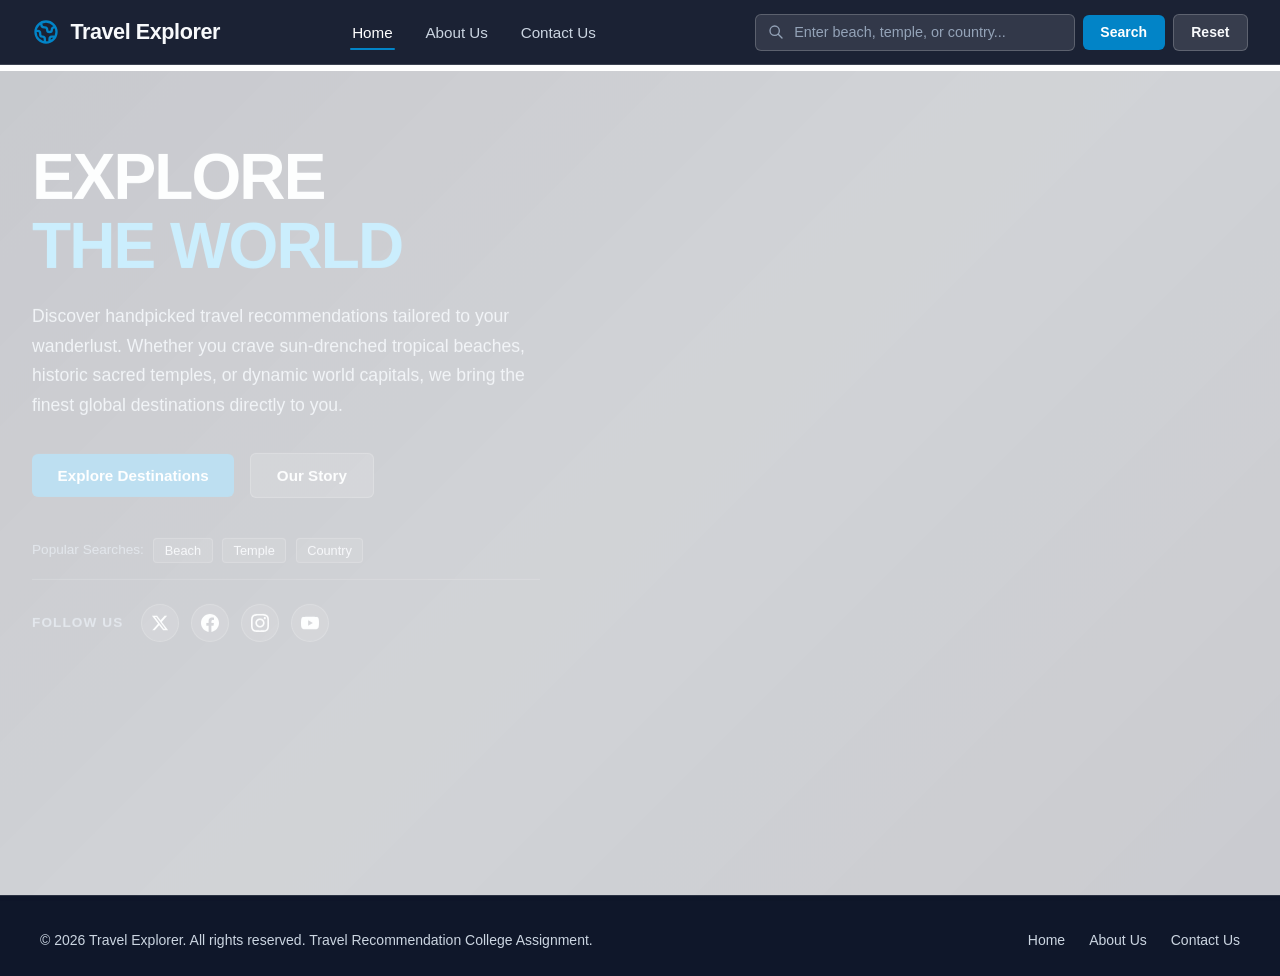
<file: index.html>
<!DOCTYPE html>
<html lang="en">
<head>
    <meta charset="UTF-8">
    <meta http-equiv="refresh" content="0; url=travel_recommendation.html">
    <title>Redirecting...</title>
</head>
<body>
    <p>Redirecting to <a href="travel_recommendation.html">Travel Recommendation</a>...</p>
</body>
</html>
</file>
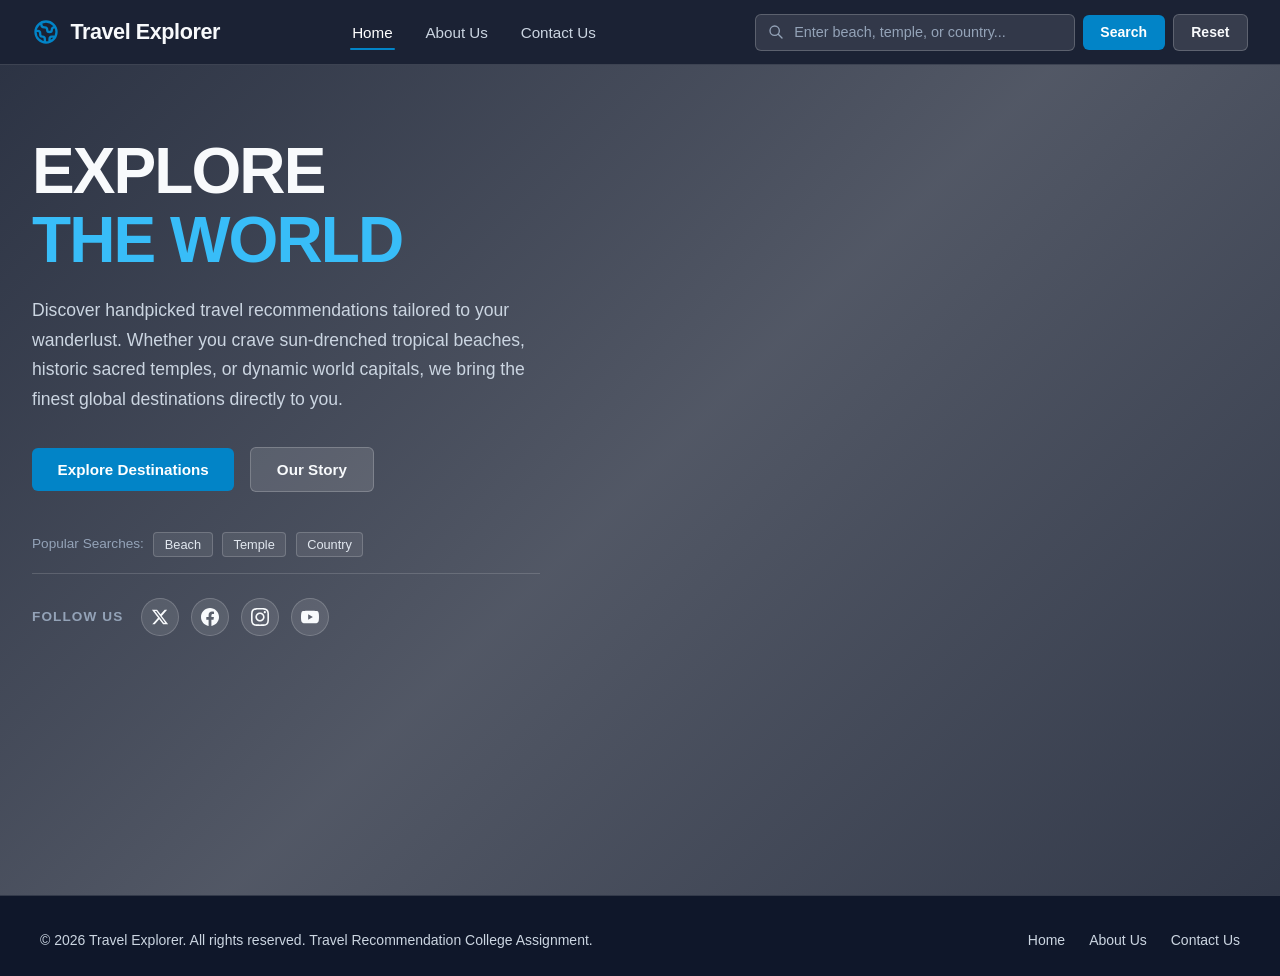
<file: travel_recommendation.html>
<!DOCTYPE html>
<html lang="en">
<head>
  <meta charset="UTF-8" />
  <meta name="viewport" content="width=device-width, initial-scale=1.0" />
  <title>Travel Recommendation</title>
  <meta name="description" content="A responsive travel recommendation website providing destination discovery for beaches, temples, and countries with live local time." />
  
  <!-- Link external CSS stylesheet -->
  <link rel="stylesheet" href="travel_recommendation.css" />
</head>
<body>

  <!-- NAVIGATION BAR -->
  <header>
    <nav class="navbar" aria-label="Main Navigation">
      <!-- Website Name / Logo -->
      <a href="#home" id="navBrand" class="nav-brand" aria-label="Travel Explorer Home">
        <svg fill="none" stroke="currentColor" viewBox="0 0 24 24" aria-hidden="true">
          <path stroke-linecap="round" stroke-linejoin="round" stroke-width="2" d="M3.055 11H5a2 2 0 012 2v1a2 2 0 002 2 2 2 0 012 2v2.945M8 3.935V5.5A2.5 2.5 0 0010.5 8h.5a2 2 0 012 2 2 2 0 104 0 2 2 0 012-2h1.064M15 20.488V18a2 2 0 012-2h3.064M21 12a9 9 0 11-18 0 9 9 0 0118 0z"></path>
        </svg>
        <span>Travel Explorer</span>
      </a>

      <!-- Navigation Links -->
      <ul class="nav-links">
        <li><a href="#home" id="navHome" class="active">Home</a></li>
        <li><a href="#about" id="navAbout">About Us</a></li>
        <li><a href="#contact" id="navContact">Contact Us</a></li>
      </ul>

      <!-- Search & Reset Controls (Visible on Home page only) -->
      <div id="navSearchContainer" class="nav-search" role="search">
        <div class="search-input-wrapper">
          <svg fill="none" stroke="currentColor" viewBox="0 0 24 24" aria-hidden="true">
            <path stroke-linecap="round" stroke-linejoin="round" stroke-width="2" d="M21 21l-6-6m2-5a7 7 0 11-14 0 7 7 0 0114 0z"></path>
          </svg>
          <input 
            type="text" 
            id="searchInput" 
            placeholder="Enter beach, temple, or country..." 
            aria-label="Search destination keyword"
          />
        </div>
        <button id="searchBtn" class="btn btn-primary" type="button" aria-label="Search">
          Search
        </button>
        <button id="resetBtn" class="btn btn-secondary" type="button" aria-label="Reset search">
          Reset
        </button>
      </div>
    </nav>
  </header>

  <!-- ====================================================================== -->
  <!-- 1. HOME SECTION                                                        -->
  <!-- ====================================================================== -->
  <section id="homeSection" class="page-section active" aria-label="Home">
    <div class="hero-section">
      <!-- Dark overlay for text readability -->
      <div class="hero-overlay"></div>

      <div class="hero-container">
        <!-- Hero Introduction Content -->
        <div class="hero-content">
          <h1>EXPLORE <span>THE WORLD</span></h1>
          <p class="hero-intro">
            Discover handpicked travel recommendations tailored to your wanderlust. 
            Whether you crave sun-drenched tropical beaches, historic sacred temples, 
            or dynamic world capitals, we bring the finest global destinations directly to you.
          </p>

          <div class="hero-actions">
            <button class="btn btn-primary" type="button" onclick="focusSearchInput();">
              Explore Destinations
            </button>
            <button class="btn btn-secondary" type="button" onclick="navigateToSection('about');">
              Our Story
            </button>
          </div>

          <!-- Quick Keyword Suggestions -->
          <div class="quick-keywords">
            <span class="quick-keywords-label">Popular Searches:</span>
            <button class="keyword-tag" type="button" onclick="quickSearch('beach')">Beach</button>
            <button class="keyword-tag" type="button" onclick="quickSearch('temple')">Temple</button>
            <button class="keyword-tag" type="button" onclick="quickSearch('country')">Country</button>
          </div>

          <!-- Social Media Links -->
          <div class="social-links">
            <span>Follow Us</span>
            <div class="social-icons-group">
              <a href="https://twitter.com" target="_blank" rel="noopener noreferrer" class="social-icon" aria-label="Twitter">
                <svg fill="currentColor" viewBox="0 0 24 24" aria-hidden="true">
                  <path d="M18.244 2.25h3.308l-7.227 8.26 8.502 11.24H16.17l-5.214-6.817L4.99 21.75H1.68l7.73-8.835L1.254 2.25H8.08l4.713 6.231zm-1.161 17.52h1.833L7.084 4.126H5.117z"/>
                </svg>
              </a>
              <a href="https://facebook.com" target="_blank" rel="noopener noreferrer" class="social-icon" aria-label="Facebook">
                <svg fill="currentColor" viewBox="0 0 24 24" aria-hidden="true">
                  <path d="M24 12.073c0-6.627-5.373-12-12-12s-12 5.373-12 12c0 5.99 4.388 10.954 10.125 11.854v-8.385H7.078v-3.47h3.047V9.43c0-3.007 1.792-4.669 4.533-4.669 1.312 0 2.686.235 2.686.235v2.953H15.83c-1.491 0-1.956.925-1.956 1.874v2.25h3.328l-.532 3.47h-2.796v8.385C19.612 23.027 24 18.062 24 12.073z"/>
                </svg>
              </a>
              <a href="https://instagram.com" target="_blank" rel="noopener noreferrer" class="social-icon" aria-label="Instagram">
                <svg fill="currentColor" viewBox="0 0 24 24" aria-hidden="true">
                  <path d="M12 2.163c3.204 0 3.584.012 4.85.07 3.252.148 4.771 1.691 4.919 4.919.058 1.265.069 1.645.069 4.849 0 3.205-.012 3.584-.069 4.849-.149 3.225-1.664 4.771-4.919 4.919-1.266.058-1.644.07-4.85.07-3.204 0-3.584-.012-4.849-.07-3.26-.149-4.771-1.699-4.919-4.92-.058-1.265-.07-1.644-.07-4.849 0-3.204.013-3.583.07-4.849.149-3.227 1.664-4.771 4.919-4.919 1.266-.057 1.645-.069 4.849-.069zm0-2.163c-3.259 0-3.667.014-4.947.072-4.358.2-6.78 2.618-6.98 6.98-.059 1.281-.073 1.689-.073 4.948 0 3.259.014 3.668.072 4.948.2 4.358 2.618 6.78 6.98 6.98 1.281.058 1.689.072 4.948.072 3.259 0 3.668-.014 4.948-.072 4.354-.2 6.782-2.618 6.979-6.98.059-1.28.073-1.689.073-4.948 0-3.259-.014-3.667-.072-4.947-.196-4.354-2.617-6.78-6.979-6.98-1.281-.059-1.69-.073-4.949-.073zm0 5.838c-3.403 0-6.162 2.759-6.162 6.162s2.759 6.163 6.162 6.163 6.162-2.759 6.162-6.163c0-3.403-2.759-6.162-6.162-6.162zm0 10.162c-2.209 0-4-1.79-4-4 0-2.209 1.791-4 4-4s4 1.791 4 4c0 2.21-1.791 4-4 4zm6.406-11.845c-.796 0-1.441.645-1.441 1.44s.645 1.44 1.441 1.44c.795 0 1.439-.645 1.439-1.44s-.644-1.44-1.439-1.44z"/>
                </svg>
              </a>
              <a href="https://youtube.com" target="_blank" rel="noopener noreferrer" class="social-icon" aria-label="YouTube">
                <svg fill="currentColor" viewBox="0 0 24 24" aria-hidden="true">
                  <path d="M23.498 6.186a3.016 3.016 0 0 0-2.122-2.136C19.505 3.545 12 3.545 12 3.545s-7.505 0-9.377.505A3.017 3.017 0 0 0 .502 6.186C0 8.07 0 12 0 12s0 3.93.502 5.814a3.016 3.016 0 0 0 2.122 2.136c1.871.505 9.376.505 9.376.505s7.505 0 9.377-.505a3.015 3.015 0 0 0 2.122-2.136C24 15.93 24 12 24 12s0-3.93-.502-5.814zM9.545 15.568V8.432L15.818 12l-6.273 3.568z"/>
                </svg>
              </a>
            </div>
          </div>
        </div>

        <!-- Recommendation Results Panel (CSS Grid) -->
        <div class="results-wrapper">
          <div id="resultsPanel" class="results-panel" aria-live="polite">
            <div class="results-header">
              <h2>
                Recommended Destinations
                <span id="resultsCount" class="results-badge">0 found</span>
              </h2>
              <button id="resultsCloseBtn" class="results-close-btn" type="button" aria-label="Close recommendations">
                <svg width="20" height="20" fill="none" stroke="currentColor" viewBox="0 0 24 24" aria-hidden="true">
                  <path stroke-linecap="round" stroke-linejoin="round" stroke-width="2" d="M6 18L18 6M6 6l12 12"></path>
                </svg>
              </button>
            </div>

            <!-- Recommendations Grid populated by travel_recommendation.js -->
            <div id="resultsContainer" class="recommendations-grid"></div>
          </div>
        </div>
      </div>
    </div>
  </section>

  <!-- ====================================================================== -->
  <!-- 2. ABOUT US SECTION                                                    -->
  <!-- ====================================================================== -->
  <section id="aboutSection" class="page-section" aria-label="About Us">
    <div class="page-container">
      <header class="page-header">
        <h1>ABOUT US</h1>
        <p>
          At Travel Explorer, we believe travel inspires creativity, deepens cultural empathy, 
          and enriches the spirit. We curate exceptional journeys to sacred sanctuaries, pristine beaches, 
          and dynamic world cities.
        </p>
      </header>

      <!-- Company Overview -->
      <div class="about-grid">
        <article class="about-card">
          <div class="about-icon" aria-hidden="true">
            <svg fill="none" stroke="currentColor" viewBox="0 0 24 24">
              <path stroke-linecap="round" stroke-linejoin="round" stroke-width="2" d="M13 10V3L4 14h7v7l9-11h-7z"></path>
            </svg>
          </div>
          <h2>Our Mission</h2>
          <p>
            To empower every traveler with honest, authentic recommendations. We bridge cultural 
            preservation and sustainable tourism, guiding you to both legendary landmarks 
            and tranquil, off-the-beaten-path retreats.
          </p>
        </article>

        <article class="about-card">
          <div class="about-icon" aria-hidden="true">
            <svg fill="none" stroke="currentColor" viewBox="0 0 24 24">
              <path stroke-linecap="round" stroke-linejoin="round" stroke-width="2" d="M9 12l2 2 4-4m5.618-4.016A11.955 11.955 0 0112 2.944a11.955 11.955 0 01-8.618 3.04A12.02 12.02 0 003 9c0 5.591 3.824 10.29 9 11.622 5.176-1.332 9-6.03 9-11.622 0-1.042-.133-2.052-.382-3.016z"></path>
            </svg>
          </div>
          <h2>Our Heritage</h2>
          <p>
            What began as an academic project by passionate globetrotters has grown into an international 
            destination benchmark. We meticulously research each place to ensure authentic cultural context 
            and real-time local intelligence.
          </p>
        </article>

        <article class="about-card">
          <div class="about-icon" aria-hidden="true">
            <svg fill="none" stroke="currentColor" viewBox="0 0 24 24">
              <path stroke-linecap="round" stroke-linejoin="round" stroke-width="2" d="M21 12a9 9 0 01-9 9m9-9a9 9 0 00-9-9m9 9H3m9 9a9 9 0 01-9-9m9 9c1.657 0 3-4.03 3-9s-1.343-9-3-9m0 18c-1.657 0-3-4.03-3-9s1.343-9 3-9m-9 9a9 9 0 019-9"></path>
            </svg>
          </div>
          <h2>Global Reach</h2>
          <p>
            Partnering with experienced local guides and cultural historians across Asia, Europe, the Americas, 
            and Oceania, we provide traveler-tested tips and local time details for stress-free exploration.
          </p>
        </article>
      </div>

      <!-- Team Members Section (At least 3 team members with roles) -->
      <section class="team-section" aria-label="Our Team">
        <h2 class="section-title">Meet Our Team</h2>
        <p class="section-subtitle">The passionate travelers and researchers guiding your discoveries.</p>

        <div class="team-grid">
          <!-- Member 1 -->
          <article class="team-card">
            <div class="team-img-wrapper">
              <img 
                src="https://images.unsplash.com/photo-1573496359142-b8d87734a5a2?auto=format&fit=crop&w=500&q=80" 
                alt="Jane Cooper" 
                class="team-img" 
                loading="lazy"
              />
            </div>
            <div class="team-body">
              <h3 class="team-name">Jane Cooper</h3>
              <p class="team-role">CEO &amp; Founder</p>
              <p class="team-bio">
                Jane has explored over 50 countries, championing eco-conscious tourism 
                and inspiring global adventurers to connect deeply with local communities.
              </p>
            </div>
          </article>

          <!-- Member 2 -->
          <article class="team-card">
            <div class="team-img-wrapper">
              <img 
                src="https://images.unsplash.com/photo-1500648767791-00dcc994a43e?auto=format&fit=crop&w=500&q=80" 
                alt="Marcus Vance" 
                class="team-img" 
                loading="lazy"
              />
            </div>
            <div class="team-body">
              <h3 class="team-name">Marcus Vance</h3>
              <p class="team-role">Lead Travel Specialist</p>
              <p class="team-bio">
                A specialist in coastal geography and marine sanctuaries, Marcus curates 
                our premier tropical and beach recommendations worldwide.
              </p>
            </div>
          </article>

          <!-- Member 3 -->
          <article class="team-card">
            <div class="team-img-wrapper">
              <img 
                src="https://images.unsplash.com/photo-1580489944761-15a19d654956?auto=format&fit=crop&w=500&q=80" 
                alt="Elena Rostova" 
                class="team-img" 
                loading="lazy"
              />
            </div>
            <div class="team-body">
              <h3 class="team-name">Elena Rostova</h3>
              <p class="team-role">Head of Cultural Expeditions</p>
              <p class="team-bio">
                With a background in heritage architecture, Elena researches ancient temples 
                and historical monuments, ensuring accurate cultural guidance.
              </p>
            </div>
          </article>
        </div>
      </section>
    </div>
  </section>

  <!-- ====================================================================== -->
  <!-- 3. CONTACT US SECTION                                                  -->
  <!-- ====================================================================== -->
  <section id="contactSection" class="page-section" aria-label="Contact Us">
    <div class="page-container">
      <header class="page-header">
        <h1>CONTACT US</h1>
        <p>
          Have questions about a dream destination or want tailored trip advice? 
          Reach out to our travel specialists and we will assist you.
        </p>
      </header>

      <div class="contact-container">
        <!-- Contact Info Side Panel -->
        <div class="contact-info-panel">
          <div>
            <h2>Get in Touch</h2>
            <p>
              Whether you need guidance on pristine beaches, sacred temples, or multi-city country trips, 
              our team is here to help.
            </p>

            <div class="contact-details">
              <div class="contact-item">
                <svg fill="none" stroke="currentColor" viewBox="0 0 24 24" aria-hidden="true">
                  <path stroke-linecap="round" stroke-linejoin="round" stroke-width="2" d="M17.657 16.657L13.414 20.9a1.998 1.998 0 01-2.827 0l-4.244-4.243a8 8 0 1111.314 0z"></path>
                  <path stroke-linecap="round" stroke-linejoin="round" stroke-width="2" d="M15 11a3 3 0 11-6 0 3 3 0 016 0z"></path>
                </svg>
                <div>
                  <strong>Headquarters</strong>
                  <p style="margin: 0.2rem 0 0; color: #cbd5e1; font-size: 0.9rem;">450 Expedition Way, Suite 300<br/>San Francisco, CA 94105</p>
                </div>
              </div>

              <div class="contact-item">
                <svg fill="none" stroke="currentColor" viewBox="0 0 24 24" aria-hidden="true">
                  <path stroke-linecap="round" stroke-linejoin="round" stroke-width="2" d="M3 8l7.89 5.26a2 2 0 002.22 0L21 8M5 19h14a2 2 0 002-2V7a2 2 0 00-2-2H5a2 2 0 00-2 2v10a2 2 0 002 2z"></path>
                </svg>
                <div>
                  <strong>Email</strong>
                  <p style="margin: 0.2rem 0 0; color: #cbd5e1; font-size: 0.9rem;">inquiries@travelexplorer.example.com</p>
                </div>
              </div>

              <div class="contact-item">
                <svg fill="none" stroke="currentColor" viewBox="0 0 24 24" aria-hidden="true">
                  <path stroke-linecap="round" stroke-linejoin="round" stroke-width="2" d="M12 8v4l3 3m6-3a9 9 0 11-18 0 9 9 0 0118 0z"></path>
                </svg>
                <div>
                  <strong>Hours</strong>
                  <p style="margin: 0.2rem 0 0; color: #cbd5e1; font-size: 0.9rem;">Monday – Friday: 8:00 AM – 6:00 PM (EST)</p>
                </div>
              </div>
            </div>
          </div>

          <p style="font-size: 0.8rem; color: #94a3b8; margin-top: 2rem; margin-bottom: 0;">
            All inquiries are answered promptly as part of our college project showcase.
          </p>
        </div>

        <!-- Contact Form -->
        <div class="contact-form-panel">
          <form id="contactForm" novalidate aria-label="Contact Us Form">
            <div class="form-group">
              <label for="name">Full Name <span style="color: #ef4444;">*</span></label>
              <input 
                type="text" 
                id="name" 
                name="name" 
                placeholder="Enter your name..." 
                required 
                aria-required="true"
              />
            </div>

            <div class="form-group">
              <label for="email">Email Address <span style="color: #ef4444;">*</span></label>
              <input 
                type="email" 
                id="email" 
                name="email" 
                placeholder="Enter your email address..." 
                required 
                aria-required="true"
              />
            </div>

            <div class="form-group">
              <label for="message">Message <span style="color: #ef4444;">*</span></label>
              <textarea 
                id="message" 
                name="message" 
                placeholder="Write your destination query or travel requirements here..." 
                required 
                aria-required="true"
              ></textarea>
            </div>

            <button id="submitBtn" type="submit" class="btn btn-primary" style="width: 100%; padding: 0.85rem; font-size: 1rem;">
              Submit
            </button>

            <!-- Feedback confirmation message -->
            <div id="contactFeedback" class="form-feedback" role="alert" aria-live="polite"></div>
          </form>
        </div>
      </div>
    </div>
  </section>

  <!-- FOOTER -->
  <footer class="footer">
    <div class="footer-container">
      <p class="footer-copy">&copy; 2026 Travel Explorer. All rights reserved. Travel Recommendation College Assignment.</p>
      <ul class="footer-nav">
        <li><a href="#home" onclick="navigateToSection('home')">Home</a></li>
        <li><a href="#about" onclick="navigateToSection('about')">About Us</a></li>
        <li><a href="#contact" onclick="navigateToSection('contact')">Contact Us</a></li>
      </ul>
    </div>
  </footer>

  <!-- Link external JavaScript file -->
  <script src="travel_recommendation.js"></script>
</body>
</html>
</file>
<file: travel_recommendation.css>
/* ==========================================================================
   TRAVEL RECOMMENDATION WEBSITE - CSS STYLESHEET
   File: travel_recommendation.css
   ========================================================================== */

/* --------------------------------------------------------------------------
   1. RESET & CSS VARIABLES
   -------------------------------------------------------------------------- */
:root {
  --primary-color: #0284c7;        /* Coastal blue */
  --primary-hover: #0369a1;
  --secondary-color: #0f766e;      /* Deep teal */
  --bg-dark: #0f172a;              /* Slate 900 */
  --bg-surface: #ffffff;
  --bg-surface-elevated: #f8fafc;
  --text-primary: #0f172a;
  --text-secondary: #475569;
  --text-muted: #64748b;
  --text-light: #f8fafc;
  --text-light-muted: #cbd5e1;
  --border-color: #e2e8f0;
  --border-dark: rgba(255, 255, 255, 0.15);
  --card-shadow: 0 10px 25px -5px rgba(0, 0, 0, 0.08), 0 8px 10px -6px rgba(0, 0, 0, 0.04);
  --card-shadow-hover: 0 20px 30px -10px rgba(0, 0, 0, 0.18);
  --radius-sm: 6px;
  --radius-md: 10px;
  --radius-lg: 16px;
  --transition: all 0.25s ease-in-out;
  --font-family: -apple-system, BlinkMacSystemFont, "Segoe UI", Roboto, Oxygen, Ubuntu, Cantarell, "Helvetica Neue", sans-serif;
}

* {
  box-sizing: border-box;
  margin: 0;
  padding: 0;
}

html {
  font-family: var(--font-family);
  font-size: 16px;
  line-height: 1.5;
  color: var(--text-primary);
  scroll-behavior: smooth;
  height: 100%;
}

body {
  min-height: 100%;
  display: flex;
  flex-direction: column;
  background-color: var(--bg-surface);
  color: var(--text-primary);
  overflow-x: hidden;
}

/* --------------------------------------------------------------------------
   2. PAGE SECTION TOGGLING (Home / About Us / Contact Us)
   -------------------------------------------------------------------------- */
.page-section {
  display: none;
  width: 100%;
  animation: fadeIn 0.3s ease-out;
}

.page-section.active {
  display: block;
}

/* --------------------------------------------------------------------------
   3. NAVIGATION BAR
   -------------------------------------------------------------------------- */
.navbar {
  position: sticky;
  top: 0;
  z-index: 100;
  display: flex;
  align-items: center;
  justify-content: space-between;
  padding: 0.85rem 2rem;
  background-color: rgba(15, 23, 42, 0.95);
  backdrop-filter: blur(10px);
  -webkit-backdrop-filter: blur(10px);
  border-bottom: 1px solid var(--border-dark);
  color: var(--text-light);
  gap: 1.5rem;
}

.nav-brand {
  display: flex;
  align-items: center;
  gap: 0.65rem;
  text-decoration: none;
  color: var(--text-light);
  font-weight: 700;
  font-size: 1.35rem;
  letter-spacing: -0.02em;
  transition: var(--transition);
  white-space: nowrap;
}

.nav-brand svg {
  color: var(--primary-color);
  width: 28px;
  height: 28px;
}

.nav-brand:hover {
  color: #38bdf8;
}

.nav-links {
  display: flex;
  list-style: none;
  gap: 1.75rem;
  align-items: center;
}

.nav-links a {
  text-decoration: none;
  color: var(--text-light-muted);
  font-weight: 500;
  font-size: 0.95rem;
  transition: var(--transition);
  padding: 0.35rem 0.15rem;
  position: relative;
  cursor: pointer;
}

.nav-links a:hover,
.nav-links a.active {
  color: #ffffff;
}

.nav-links a.active::after {
  content: "";
  position: absolute;
  bottom: -4px;
  left: 0;
  width: 100%;
  height: 2px;
  background-color: var(--primary-color);
  border-radius: 2px;
}

/* Search Container on Navigation (Displayed on Home only) */
.nav-search {
  display: flex;
  align-items: center;
  gap: 0.5rem;
  flex: 1;
  max-width: 520px;
  justify-content: flex-end;
  transition: var(--transition);
}

.nav-search.hidden {
  display: none !important;
}

.search-input-wrapper {
  position: relative;
  width: 100%;
  max-width: 320px;
}

.search-input-wrapper svg {
  position: absolute;
  left: 0.85rem;
  top: 50%;
  transform: translateY(-50%);
  width: 16px;
  height: 16px;
  color: #94a3b8;
  pointer-events: none;
}

#searchInput {
  width: 100%;
  padding: 0.6rem 0.85rem 0.6rem 2.4rem;
  font-size: 0.9rem;
  border: 1px solid rgba(255, 255, 255, 0.2);
  border-radius: var(--radius-sm);
  background: rgba(255, 255, 255, 0.1);
  color: var(--text-light);
  outline: none;
  transition: var(--transition);
}

#searchInput::placeholder {
  color: #94a3b8;
}

#searchInput:focus {
  background: rgba(255, 255, 255, 0.16);
  border-color: var(--primary-color);
  box-shadow: 0 0 0 3px rgba(2, 132, 199, 0.3);
}

/* Buttons */
.btn {
  display: inline-flex;
  align-items: center;
  justify-content: center;
  font-family: inherit;
  font-size: 0.875rem;
  font-weight: 600;
  padding: 0.6rem 1.1rem;
  border-radius: var(--radius-sm);
  cursor: pointer;
  border: none;
  transition: var(--transition);
  white-space: nowrap;
  gap: 0.35rem;
}

.btn-primary {
  background-color: var(--primary-color);
  color: #ffffff;
}

.btn-primary:hover {
  background-color: var(--primary-hover);
  transform: translateY(-1px);
}

.btn-secondary {
  background-color: rgba(255, 255, 255, 0.12);
  color: var(--text-light);
  border: 1px solid rgba(255, 255, 255, 0.2);
}

.btn-secondary:hover {
  background-color: rgba(255, 255, 255, 0.22);
  color: #ffffff;
}

/* --------------------------------------------------------------------------
   4. HOME HERO SECTION
   -------------------------------------------------------------------------- */
.hero-section {
  position: relative;
  min-height: calc(100vh - 70px);
  background-image: url('https://images.unsplash.com/photo-1488646953014-85cb44e25828?auto=format&fit=crop&w=1920&q=85');
  background-size: cover;
  background-position: center;
  background-repeat: no-repeat;
  display: flex;
  align-items: stretch;
  overflow: hidden;
}

.hero-overlay {
  position: absolute;
  inset: 0;
  background: linear-gradient(
    135deg,
    rgba(15, 23, 42, 0.88) 0%,
    rgba(15, 23, 42, 0.72) 50%,
    rgba(15, 23, 42, 0.85) 100%
  );
  z-index: 1;
}

.hero-container {
  position: relative;
  z-index: 2;
  width: 100%;
  max-width: 1380px;
  margin: 0 auto;
  padding: 3rem 2rem;
  display: flex;
  gap: 3rem;
  align-items: flex-start;
}

.hero-content {
  flex: 1;
  max-width: 580px;
  color: var(--text-light);
  padding-top: 1.5rem;
}

.hero-content h1 {
  font-size: clamp(2.5rem, 5vw, 4rem);
  font-weight: 800;
  line-height: 1.08;
  letter-spacing: -0.03em;
  margin-bottom: 1.25rem;
  text-transform: uppercase;
}

.hero-content h1 span {
  color: #38bdf8;
  display: block;
}

.hero-intro {
  font-size: 1.1rem;
  line-height: 1.7;
  color: var(--text-light-muted);
  margin-bottom: 2rem;
}

.hero-actions {
  display: flex;
  gap: 1rem;
  align-items: center;
  margin-bottom: 2.5rem;
  flex-wrap: wrap;
}

.hero-actions .btn {
  padding: 0.8rem 1.6rem;
  font-size: 0.95rem;
}

/* Social Links */
.social-links {
  display: flex;
  align-items: center;
  gap: 1.1rem;
  margin-top: 1rem;
  padding-top: 1.5rem;
  border-top: 1px solid rgba(255, 255, 255, 0.15);
}

.social-links span {
  font-size: 0.85rem;
  text-transform: uppercase;
  letter-spacing: 0.08em;
  color: #94a3b8;
  font-weight: 600;
}

.social-icons-group {
  display: flex;
  gap: 0.75rem;
}

.social-icon {
  display: inline-flex;
  align-items: center;
  justify-content: center;
  width: 38px;
  height: 38px;
  border-radius: 50%;
  background: rgba(255, 255, 255, 0.1);
  color: var(--text-light);
  border: 1px solid rgba(255, 255, 255, 0.18);
  transition: var(--transition);
}

.social-icon svg {
  width: 18px;
  height: 18px;
}

.social-icon:hover {
  background: var(--primary-color);
  color: #ffffff;
  transform: translateY(-2px);
}

/* Quick Search Suggestions */
.quick-keywords {
  margin-top: 1.25rem;
  display: flex;
  align-items: center;
  gap: 0.6rem;
  flex-wrap: wrap;
}

.quick-keywords-label {
  font-size: 0.85rem;
  color: #94a3b8;
}

.keyword-tag {
  background: rgba(255, 255, 255, 0.08);
  border: 1px solid rgba(255, 255, 255, 0.18);
  color: #e2e8f0;
  padding: 0.25rem 0.65rem;
  font-size: 0.8rem;
  border-radius: 4px;
  cursor: pointer;
  transition: var(--transition);
}

.keyword-tag:hover {
  background: rgba(2, 132, 199, 0.3);
  border-color: #38bdf8;
  color: #ffffff;
}

/* --------------------------------------------------------------------------
   5. SEARCH RESULTS & CSS DISPLAY: GRID
   -------------------------------------------------------------------------- */
.results-wrapper {
  flex: 1.3;
  width: 100%;
}

.results-panel {
  background: rgba(15, 23, 42, 0.88);
  backdrop-filter: blur(16px);
  -webkit-backdrop-filter: blur(16px);
  border: 1px solid rgba(255, 255, 255, 0.15);
  border-radius: var(--radius-lg);
  padding: 1.75rem;
  box-shadow: 0 25px 50px -12px rgba(0, 0, 0, 0.5);
  display: none;
  animation: fadeIn 0.35s ease-out forwards;
}

.results-panel.active {
  display: block;
}

.results-header {
  display: flex;
  align-items: center;
  justify-content: space-between;
  margin-bottom: 1.25rem;
  padding-bottom: 0.85rem;
  border-bottom: 1px solid rgba(255, 255, 255, 0.12);
}

.results-header h2 {
  font-size: 1.25rem;
  color: #ffffff;
  font-weight: 700;
  display: flex;
  align-items: center;
  gap: 0.5rem;
}

.results-badge {
  font-size: 0.8rem;
  background-color: var(--primary-color);
  color: #ffffff;
  padding: 0.2rem 0.6rem;
  border-radius: 12px;
  font-weight: 600;
}

.results-close-btn {
  background: transparent;
  border: none;
  color: #94a3b8;
  cursor: pointer;
  padding: 0.3rem;
  border-radius: 4px;
  transition: var(--transition);
}

.results-close-btn:hover {
  color: #ffffff;
  background: rgba(255, 255, 255, 0.1);
}

/* CSS Grid requirement: display: grid with aligned cards in a responsive grid */
.recommendations-grid {
  display: grid;
  grid-template-columns: repeat(2, 1fr);
  gap: 1.25rem;
  max-height: 72vh;
  overflow-y: auto;
  padding-right: 0.4rem;
}

.recommendations-grid::-webkit-scrollbar {
  width: 6px;
}
.recommendations-grid::-webkit-scrollbar-track {
  background: rgba(255, 255, 255, 0.05);
  border-radius: 4px;
}
.recommendations-grid::-webkit-scrollbar-thumb {
  background: rgba(255, 255, 255, 0.2);
  border-radius: 4px;
}

/* Recommendation Card */
.destination-card {
  background: #ffffff;
  border-radius: var(--radius-md);
  overflow: hidden;
  box-shadow: var(--card-shadow);
  display: flex;
  flex-direction: column;
  transition: var(--transition);
  border: 1px solid var(--border-color);
}

.destination-card:hover {
  transform: translateY(-4px);
  box-shadow: var(--card-shadow-hover);
}

.card-img-container {
  position: relative;
  width: 100%;
  height: 175px;
  background-color: #cbd5e1;
  overflow: hidden;
}

.card-img {
  width: 100%;
  height: 100%;
  object-fit: cover;
  transition: transform 0.4s ease;
}

.destination-card:hover .card-img {
  transform: scale(1.05);
}

.card-body {
  padding: 1.15rem;
  display: flex;
  flex-direction: column;
  flex: 1;
}

.card-title {
  font-size: 1.05rem;
  font-weight: 700;
  color: var(--text-primary);
  margin-bottom: 0.4rem;
  line-height: 1.3;
}

.card-description {
  font-size: 0.875rem;
  color: var(--text-secondary);
  line-height: 1.55;
  margin-bottom: 1rem;
  flex: 1;
}

.card-time {
  display: flex;
  align-items: center;
  gap: 0.4rem;
  font-size: 0.8rem;
  color: var(--secondary-color);
  font-weight: 600;
  margin-bottom: 0.85rem;
  background: #f0fdfa;
  padding: 0.35rem 0.6rem;
  border-radius: 4px;
  border: 1px solid #ccfbf1;
}

.card-time svg {
  width: 14px;
  height: 14px;
  flex-shrink: 0;
}

.card-btn {
  width: 100%;
  padding: 0.55rem;
  font-size: 0.85rem;
  font-weight: 600;
  border-radius: var(--radius-sm);
  background-color: var(--primary-color);
  color: #ffffff;
  border: none;
  cursor: pointer;
  transition: var(--transition);
}

.card-btn:hover {
  background-color: var(--primary-hover);
}

.not-found-message {
  text-align: center;
  padding: 2.5rem 1.5rem;
  color: #ffffff;
}

.not-found-message svg {
  width: 48px;
  height: 48px;
  color: #94a3b8;
  margin-bottom: 1rem;
}

.not-found-message h3 {
  font-size: 1.25rem;
  margin-bottom: 0.5rem;
  color: #ffffff;
}

.not-found-message p {
  color: #cbd5e1;
  font-size: 0.95rem;
  margin-bottom: 1.25rem;
}

/* --------------------------------------------------------------------------
   6. ABOUT US SECTION
   -------------------------------------------------------------------------- */
.page-container {
  width: 100%;
  max-width: 1200px;
  margin: 0 auto;
  padding: 3rem 2rem 5rem;
  flex: 1;
}

.page-header {
  text-align: center;
  max-width: 760px;
  margin: 0 auto 3.5rem;
}

.page-header h1 {
  font-size: clamp(2rem, 4vw, 2.75rem);
  font-weight: 800;
  color: var(--text-primary);
  margin-bottom: 1rem;
  letter-spacing: -0.02em;
}

.page-header p {
  font-size: 1.15rem;
  color: var(--text-secondary);
  line-height: 1.6;
}

.about-grid {
  display: grid;
  grid-template-columns: repeat(auto-fit, minmax(320px, 1fr));
  gap: 2rem;
  margin-bottom: 4rem;
}

.about-card {
  background: var(--bg-surface-elevated);
  padding: 2.25rem;
  border-radius: var(--radius-lg);
  border: 1px solid var(--border-color);
  box-shadow: var(--card-shadow);
}

.about-icon {
  width: 50px;
  height: 50px;
  background: #e0f2fe;
  color: var(--primary-color);
  display: flex;
  align-items: center;
  justify-content: center;
  border-radius: var(--radius-md);
  margin-bottom: 1.25rem;
}

.about-icon svg {
  width: 26px;
  height: 26px;
}

.about-card h2 {
  font-size: 1.4rem;
  font-weight: 700;
  color: var(--text-primary);
  margin-bottom: 0.75rem;
}

.about-card p {
  color: var(--text-secondary);
  line-height: 1.65;
}

/* Team Section: At least three team members with roles */
.team-section {
  margin-top: 4rem;
}

.section-title {
  text-align: center;
  font-size: 2rem;
  font-weight: 800;
  color: var(--text-primary);
  margin-bottom: 0.5rem;
}

.section-subtitle {
  text-align: center;
  color: var(--text-secondary);
  margin-bottom: 2.5rem;
  font-size: 1rem;
}

.team-grid {
  display: grid;
  grid-template-columns: repeat(auto-fit, minmax(260px, 1fr));
  gap: 2rem;
}

.team-card {
  background: #ffffff;
  border: 1px solid var(--border-color);
  border-radius: var(--radius-lg);
  overflow: hidden;
  box-shadow: var(--card-shadow);
  text-align: center;
  transition: var(--transition);
}

.team-card:hover {
  transform: translateY(-5px);
  box-shadow: var(--card-shadow-hover);
}

.team-img-wrapper {
  width: 100%;
  height: 260px;
  overflow: hidden;
  background: #e2e8f0;
}

.team-img {
  width: 100%;
  height: 100%;
  object-fit: cover;
  transition: transform 0.4s ease;
}

.team-card:hover .team-img {
  transform: scale(1.05);
}

.team-body {
  padding: 1.5rem;
}

.team-name {
  font-size: 1.2rem;
  font-weight: 700;
  color: var(--text-primary);
  margin-bottom: 0.25rem;
}

.team-role {
  color: var(--primary-color);
  font-size: 0.9rem;
  font-weight: 600;
  margin-bottom: 0.85rem;
}

.team-bio {
  font-size: 0.875rem;
  color: var(--text-secondary);
  line-height: 1.55;
}

/* --------------------------------------------------------------------------
   7. CONTACT US SECTION
   -------------------------------------------------------------------------- */
.contact-container {
  display: grid;
  grid-template-columns: 1fr 1.3fr;
  gap: 3rem;
  background: #ffffff;
  border-radius: var(--radius-lg);
  border: 1px solid var(--border-color);
  box-shadow: var(--card-shadow);
  overflow: hidden;
  max-width: 1050px;
  margin: 0 auto;
}

.contact-info-panel {
  background: linear-gradient(135deg, #0f172a 0%, #1e293b 100%);
  color: var(--text-light);
  padding: 3rem;
  display: flex;
  flex-direction: column;
  justify-content: space-between;
}

.contact-info-panel h2 {
  font-size: 1.75rem;
  font-weight: 800;
  margin-bottom: 1rem;
}

.contact-info-panel p {
  color: var(--text-light-muted);
  line-height: 1.6;
  margin-bottom: 2rem;
}

.contact-details {
  display: flex;
  flex-direction: column;
  gap: 1.5rem;
}

.contact-item {
  display: flex;
  align-items: flex-start;
  gap: 1rem;
}

.contact-item svg {
  width: 20px;
  height: 20px;
  color: var(--primary-color);
  flex-shrink: 0;
  margin-top: 0.2rem;
}

.contact-form-panel {
  padding: 3rem;
}

.form-group {
  margin-bottom: 1.5rem;
}

.form-group label {
  display: block;
  font-size: 0.9rem;
  font-weight: 600;
  color: var(--text-primary);
  margin-bottom: 0.5rem;
}

.form-group input,
.form-group textarea {
  width: 100%;
  padding: 0.75rem 1rem;
  border: 1px solid var(--border-color);
  border-radius: var(--radius-sm);
  font-family: inherit;
  font-size: 0.95rem;
  color: var(--text-primary);
  outline: none;
  transition: var(--transition);
  background: #fdfdfd;
}

.form-group input:focus,
.form-group textarea:focus {
  border-color: var(--primary-color);
  box-shadow: 0 0 0 3px rgba(2, 132, 199, 0.15);
  background: #ffffff;
}

.form-group textarea {
  resize: vertical;
  min-height: 130px;
}

.form-feedback {
  margin-top: 1.25rem;
  padding: 1rem;
  border-radius: var(--radius-sm);
  display: none;
  font-size: 0.925rem;
  animation: fadeIn 0.3s ease-in;
}

.form-feedback.success {
  display: block;
  background-color: #ecfdf5;
  color: #065f46;
  border: 1px solid #a7f3d0;
}

.form-feedback.error {
  display: block;
  background-color: #fef2f2;
  color: #991b1b;
  border: 1px solid #fecaca;
}

/* --------------------------------------------------------------------------
   8. FOOTER
   -------------------------------------------------------------------------- */
.footer {
  margin-top: auto;
  background-color: var(--bg-dark);
  color: var(--text-light-muted);
  border-top: 1px solid var(--border-dark);
  padding: 2rem 2rem 1.5rem;
}

.footer-container {
  max-width: 1200px;
  margin: 0 auto;
  display: flex;
  align-items: center;
  justify-content: space-between;
  flex-wrap: wrap;
  gap: 1.25rem;
}

.footer-copy {
  font-size: 0.875rem;
}

.footer-nav {
  display: flex;
  gap: 1.5rem;
  list-style: none;
}

.footer-nav a {
  color: var(--text-light-muted);
  text-decoration: none;
  font-size: 0.875rem;
  transition: var(--transition);
  cursor: pointer;
}

.footer-nav a:hover {
  color: #ffffff;
}

/* --------------------------------------------------------------------------
   9. ANIMATIONS & RESPONSIVE BREAKPOINTS
   -------------------------------------------------------------------------- */
@keyframes fadeIn {
  from {
    opacity: 0;
    transform: translateY(8px);
  }
  to {
    opacity: 1;
    transform: translateY(0);
  }
}

@media (max-width: 1024px) {
  .hero-container {
    flex-direction: column;
    padding: 2rem 1.5rem;
    gap: 2rem;
  }
  .hero-content {
    max-width: 100%;
  }
  .results-wrapper {
    width: 100%;
  }
  .recommendations-grid {
    grid-template-columns: repeat(2, 1fr);
  }
}

@media (max-width: 768px) {
  .navbar {
    flex-direction: column;
    padding: 1rem 1.25rem;
    gap: 1rem;
    align-items: stretch;
  }
  .nav-brand {
    justify-content: center;
  }
  .nav-links {
    justify-content: center;
    gap: 1.25rem;
  }
  .nav-search {
    max-width: 100%;
    flex-wrap: wrap;
    justify-content: center;
  }
  .search-input-wrapper {
    max-width: 100%;
  }
  .recommendations-grid {
    grid-template-columns: 1fr;
  }
  .contact-container {
    grid-template-columns: 1fr;
  }
  .contact-info-panel,
  .contact-form-panel {
    padding: 2rem 1.5rem;
  }
  .footer-container {
    flex-direction: column;
    text-align: center;
  }
}
</file>
